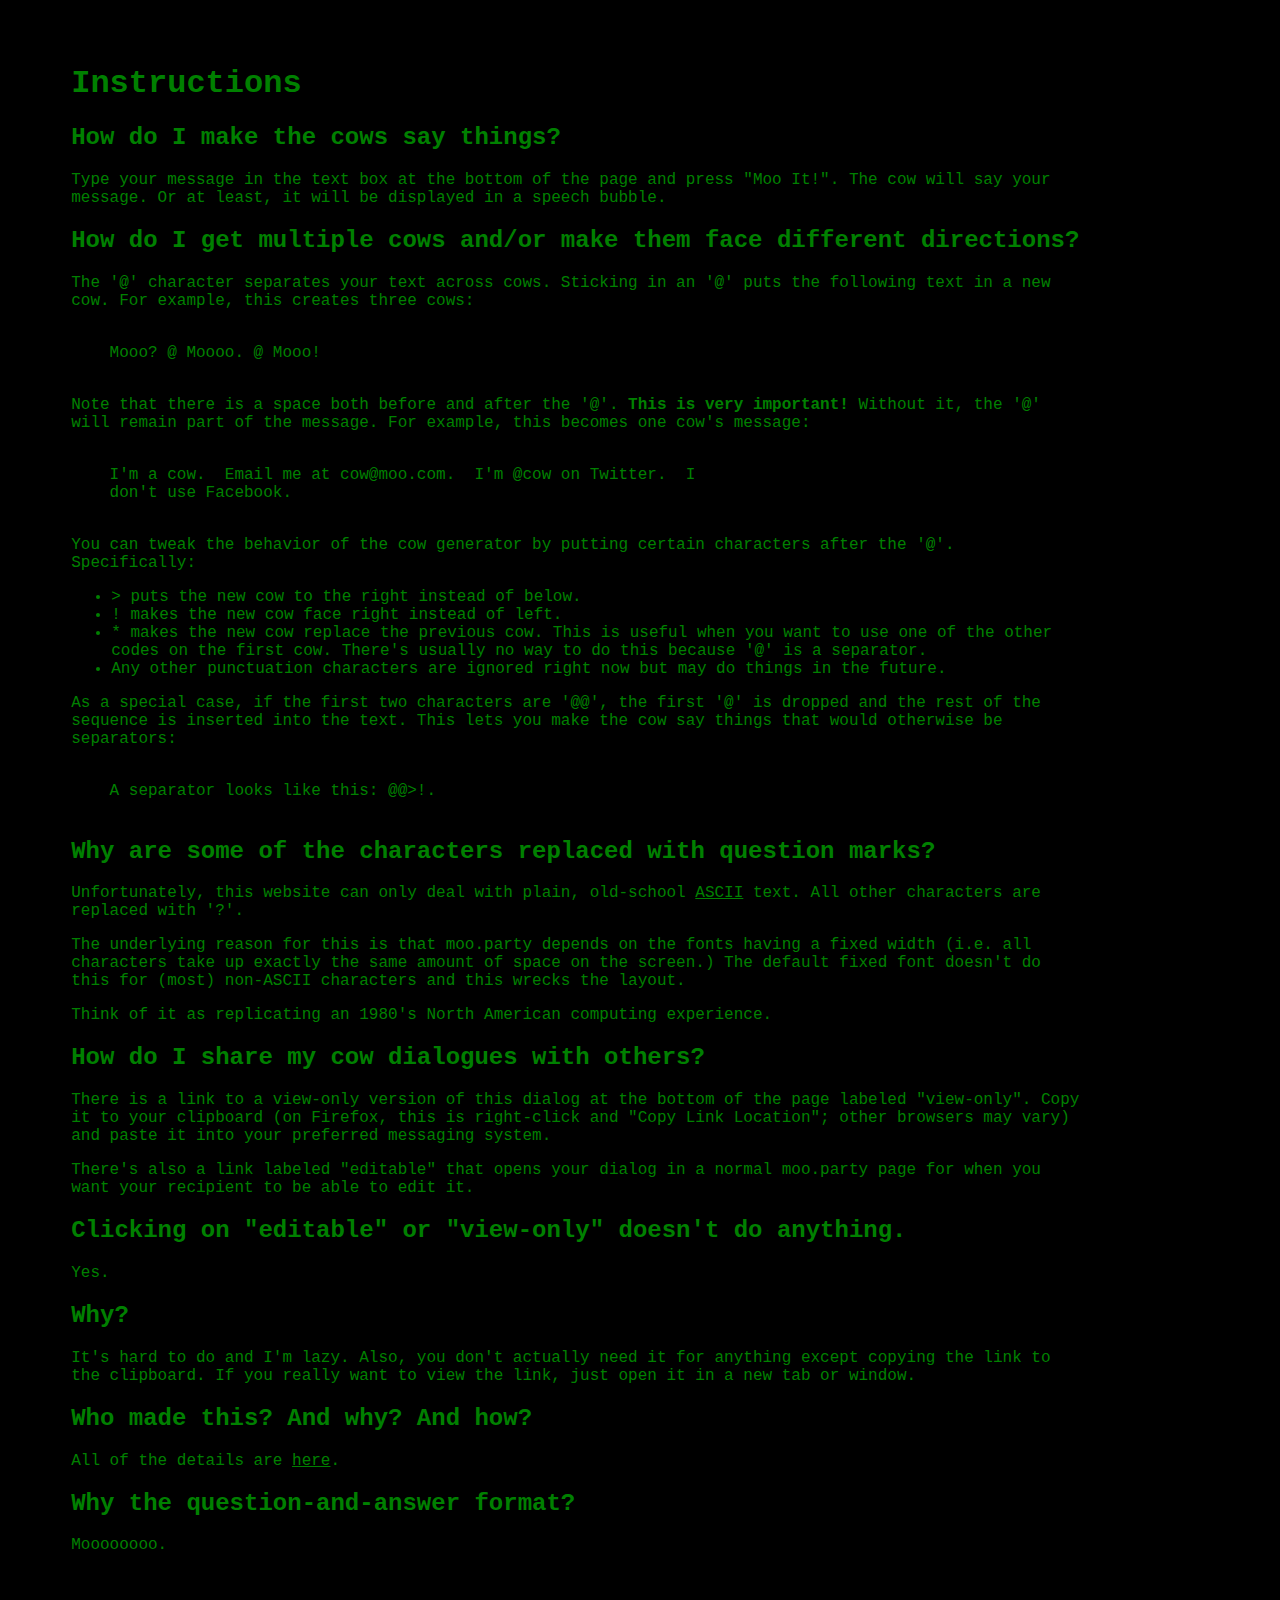
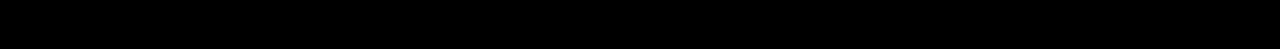
<file: instructions.html>
<!DOCTYPE html>
<html lang="en">
<head>
  <meta http-equiv="content-type" content="text/html; charset=utf-8" />
  <title>Moo! Party! Instructions!</title>

  <link rel="stylesheet" type="text/css" href="moo_party.css"> 
</head>
<body>
  <div class="instr-block">
    <br/><br/>
    <h1> Instructions </h>

<h2>How do I make the cows say things? </h2>

Type your message in the text box at the bottom of the page and press
"Moo It!".  The cow will say your message.  Or at least, it will be
displayed in a speech bubble.

<h2>How do I get multiple cows and/or make them face different directions? </h2>

<P> The '@' character separates your text across cows.  Sticking in an
  '@' puts the following text in a new cow.  For example, this creates
  three cows:
  <pre>

    Mooo? @ Moooo. @ Mooo!
  </pre>

<P> Note that there is a space both before and after the '@'. <b>This is
    very important!</b>  Without it, the '@' will remain part of the
    message.  For example, this becomes one cow's message:
  <pre>

    I'm a cow.  Email me at cow@moo.com.  I'm @cow on Twitter.  I
    don't use Facebook.
  </pre>

<P> You can tweak the behavior of the cow generator by putting certain
   characters after the '@'.  Specifically:

  <ul>
    <li> &gt; puts the new cow to the right instead of below.
    <li> ! makes the new cow face right instead of left.
    <li> * makes the new cow replace the previous cow.  This is useful
      when you want to use one of the other codes on the first cow.
      There's usually no way to do this because '@' is a separator.
    <li> Any other punctuation characters are ignored right now but
      may do things in the future.
  </ul>

<P> As a special case, if the first two characters are '@@', the first
  '@' is dropped and the rest of the sequence is inserted into the text.
  This lets you make the cow say things that would otherwise be
  separators:
  <pre>

    A separator looks like this: @@>!.
  </pre>

<h2>Why are some of the characters replaced with question marks?</h2>

<P>Unfortunately, this website can only deal with plain, old-school
<a href="https://en.wikipedia.org/wiki/ASCII">ASCII</a> text.  All
other characters are replaced with '?'.

<P>The underlying reason for this is that <code>moo.party</code>
  depends on the fonts having a fixed width (i.e. all characters take up
  exactly the same amount of space on the screen.)  The default fixed
  font doesn't do this for (most) non-ASCII characters and this wrecks
  the layout.

<P>Think of it as replicating an 1980's North American computing
  experience.

  
<h2>How do I share my cow dialogues with others?</h2>

<P> There is a link to a view-only version of this dialog at the
  bottom of the page labeled "view-only".  Copy it to your clipboard
  (on Firefox, this is right-click and "Copy Link Location"; other
  browsers may vary) and paste it into your preferred messaging system.

<P> There's also a link labeled "editable" that opens your dialog in a
  normal moo.party page for when you want your recipient to be able to
  edit it.

<h2>Clicking on "editable" or "view-only" doesn't do anything.</h2>

Yes.

<h2>Why?</h2>

It's hard to do and I'm lazy.  Also, you don't actually need it for
anything except copying the link to the clipboard.  If you really want
to view the link, just open it in a new tab or window.

<h2>Who made this? And why? And how?</h2>

All of the details are
<a href="https://github.com/suetanvil/moo_party/blob/master/README.md">here</a>.

<h2>Why the question-and-answer format?</h2>

Moooooooo.
  

  </div>
  
</body>
</html>
</file>
<file: moo_party.css>
/* This file is part of moo.party; Copyright (C) 2017 Chris Reuter;
   BSD License; all rights reserved. */

a, body, textarea, .cowsay-button, .instr-block { 
    color: green; 
    background: black;
    font-size: 12pt;
    font-style: normal;
    font-family: "Fixed", monospace;
}

.instr-block {
    margin-left: 5%;
    margin-right: 5%;
    width: 120ex;
    margin-bottom: 5em;
}

.cowsay-button {
    background-color: black;
    border: 4px solid green;
}

.cowsay-button:active {
    background-color: green;
    color: black;
}

.input-region {
    margin-left: 20ex;
}

textarea {
    outline: 3px solid green;
    border: none;
    margin-left: 2ex;
}

textarea:focus {
    outline: 4px solid green;
}
</file>
